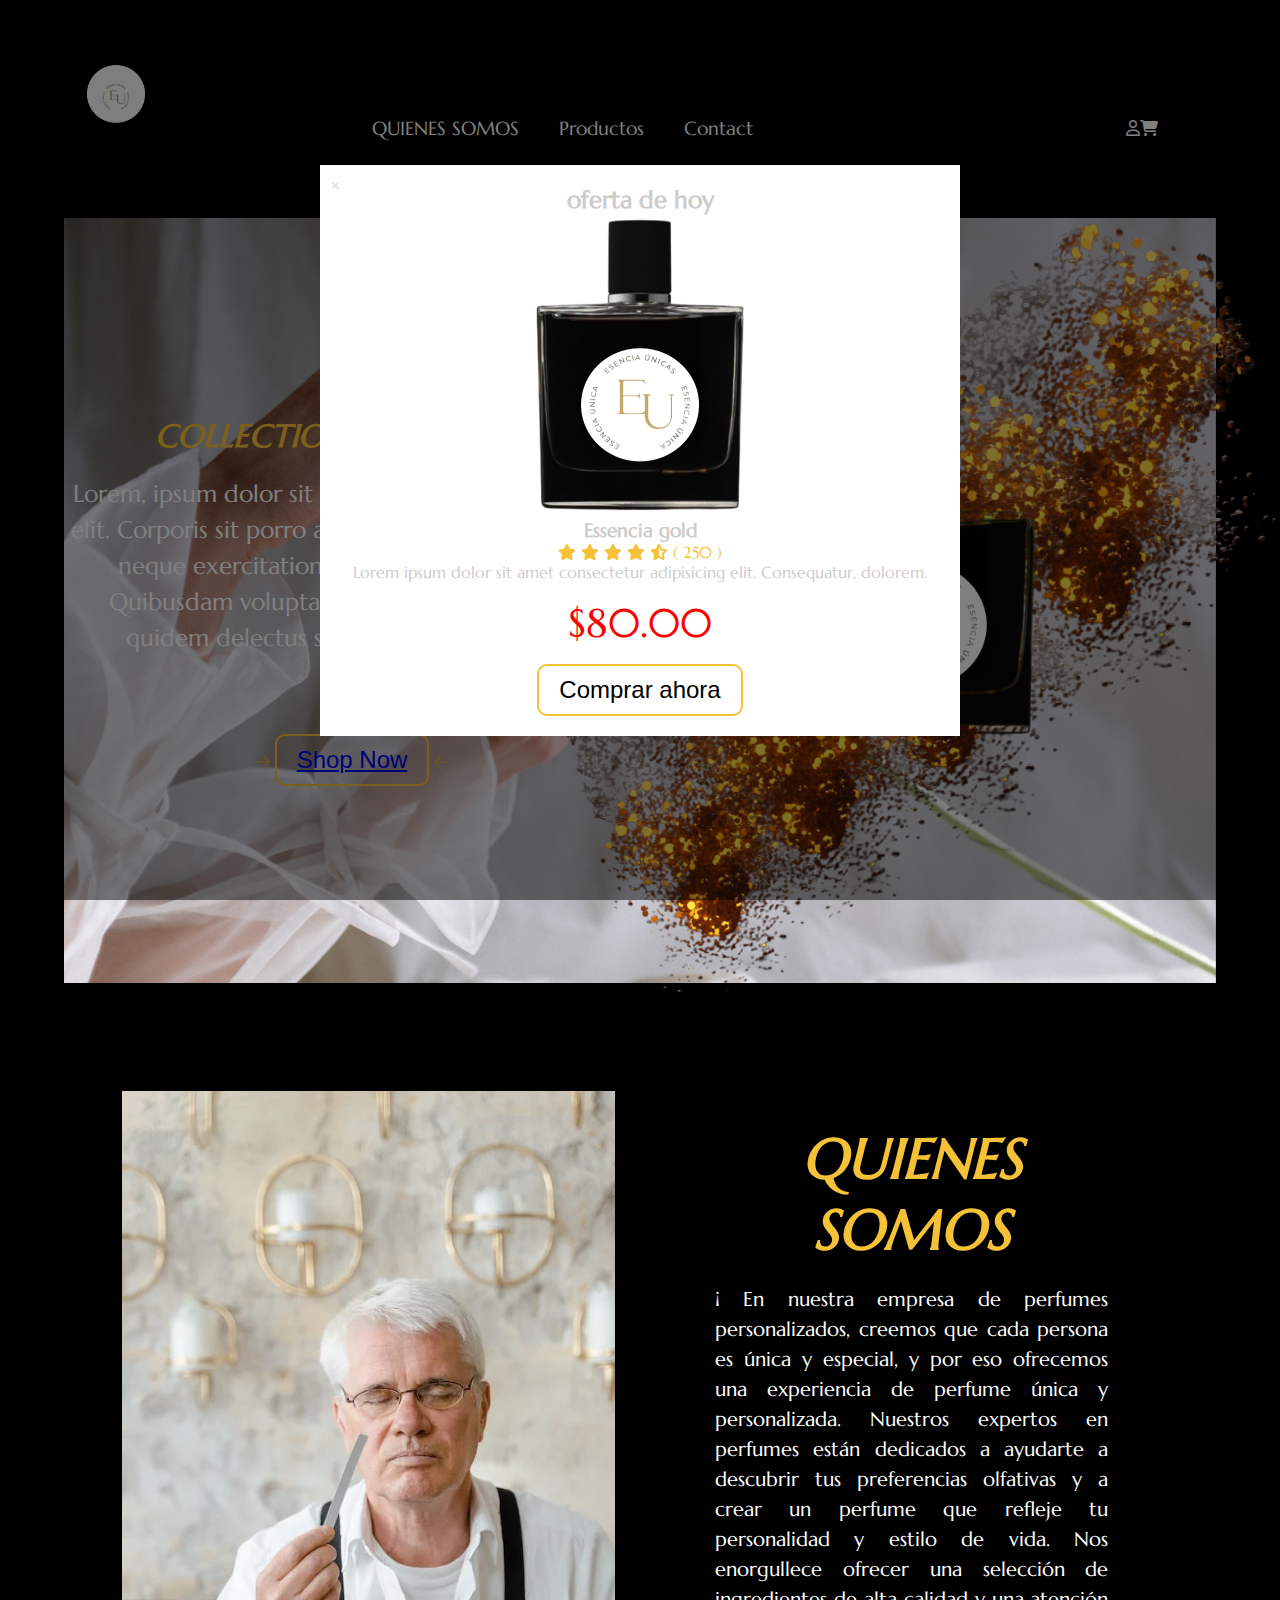
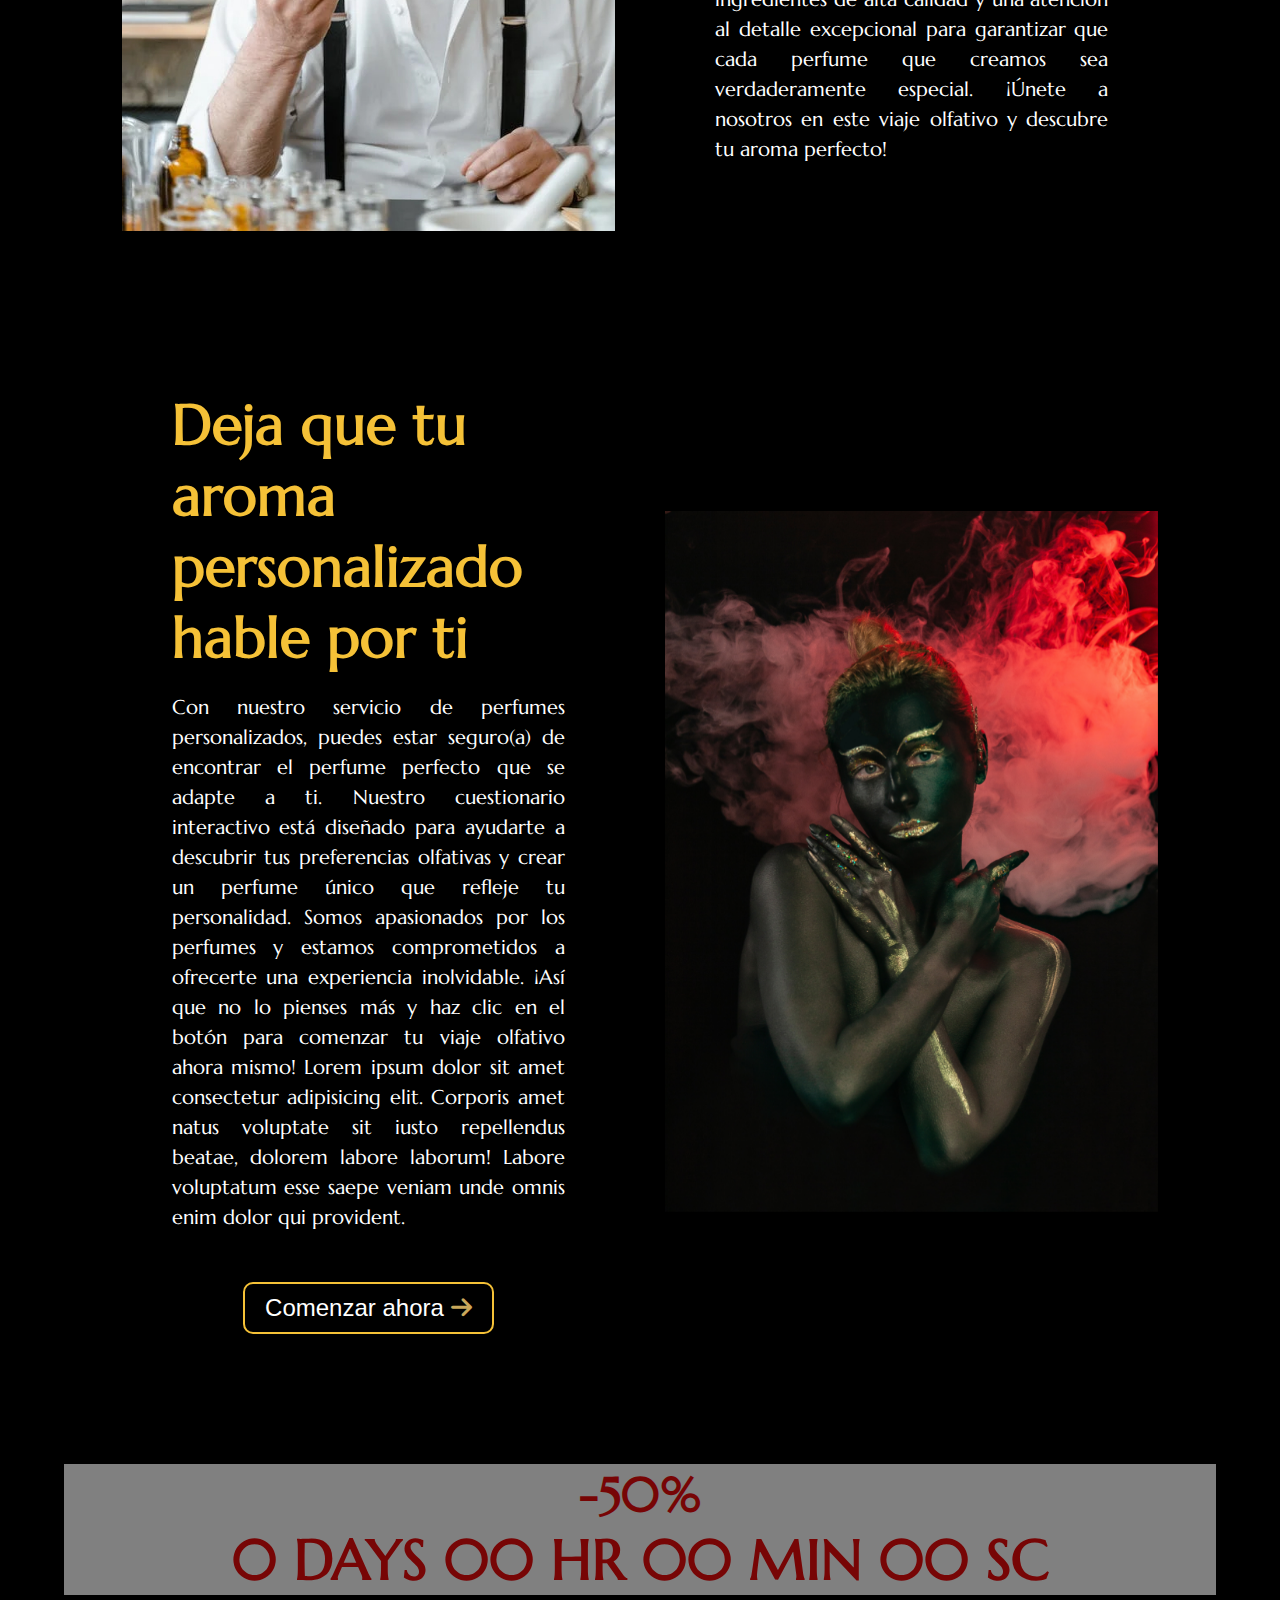
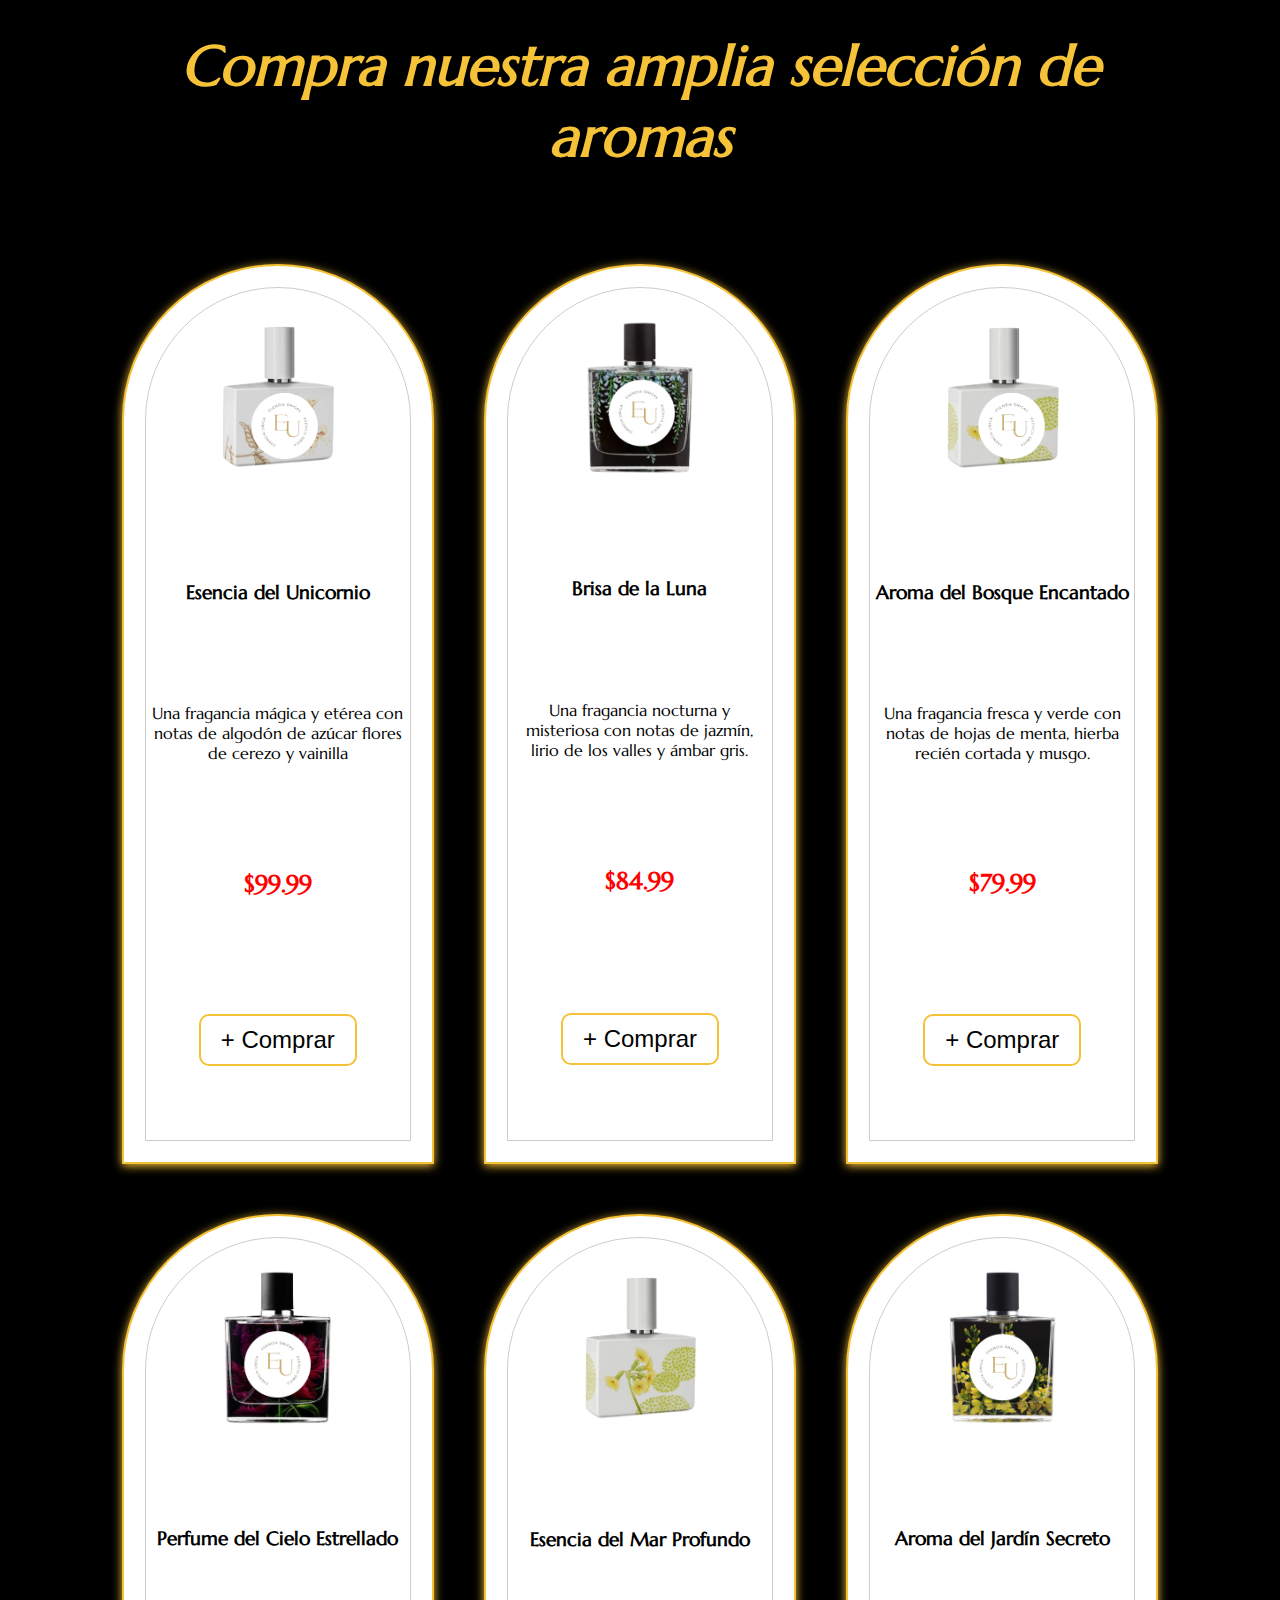
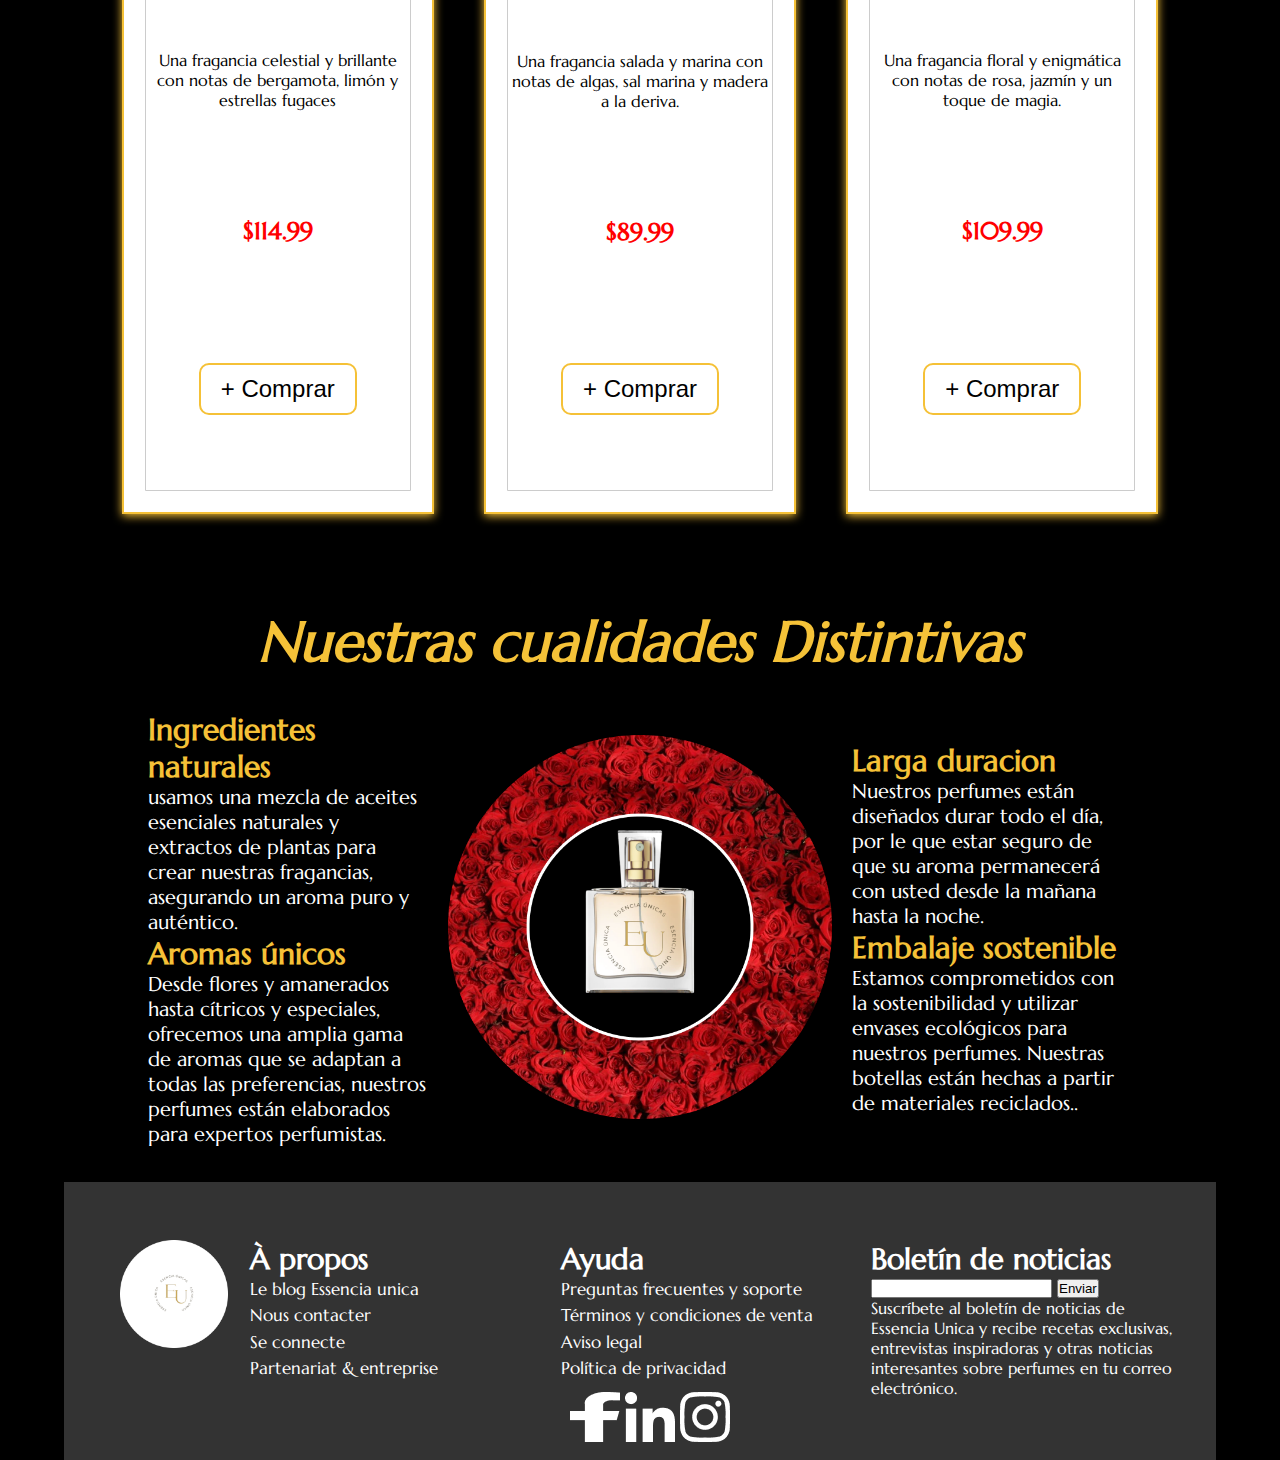
<file: index.html>
<!DOCTYPE html>
<html lang="es">

<head>
  <meta charset="utf-8" />
  <meta name="viewport" content="width=device-width, initial-scale=1.0">
  <meta name="description"
    content="Descubre nuestros perfumes personalizados únicos, creados especialmente para ti. Elige entre una amplia selección de ingredientes y crea tu perfume perfecto.">
  <meta name="keywords"
    content="perfumes personalizados, perfumes a medida, perfumes únicos, ingredientes de perfume, creación de perfume">
  <meta name="author" content="Yousra rhazouali" />
  <meta name="copyright" content="2023 - Essencia unica">
  <link rel="stylesheet" href="css/main.css" />
  <link rel="stylesheet" href="https://cdnjs.cloudflare.com/ajax/libs/font-awesome/6.4.0/css/all.min.css" />
  <title>Essencia unica</title>
</head>

<body>
  <div class="contenedor">
      <header class="bg-header">
            <section class="navegador">
                <div class="logo">
                  <img src="imagenes/logonov.png" alt="Logo" class="brand" />
                </div>
              
                <a href="" id="abrir" class="abrir-menu"><i class="fa-solid fa-bars" style="color: #ffffff;"></i></a> 
              
                <div class="menu" id="menu">
                    <button id="cerrar" class="cerrar-menu" >&times;</button>
                    <ul class="nav-link">
                      <li><a href="#section-two">QUIENES SOMOS</a></li>
                      <li><a href="#productos">Productos</a></li>
                      <li><a href="#btn-newsletter">Contact</a></li>
                    </ul>
                   
                </div>

                <div class="user-carito">
                  <a href="/html/login.html"><i class="fa-regular fa-user" style="color: #ffffff;"></i></a>
                  <a href="#"><i class="fa fa-shopping-cart" style="color: #ffffff;"></i></a>  
                </div>
              
            </section>
        
      </header>


        <div class="container">
          <div class="modal-container">
            <div class="modal">
              <h2>oferta de hoy</h2>
              <span class="close-modal">&times;</span>
                <img src="imagenes/imgmodal.png" alt="oferta de hoy" id="imgmodal">
                  <h3>Essencia gold</h3>
                  <div class="stars">
                      <i class="fas fa-star"></i>
                      <i class="fas fa-star"></i>
                      <i class="fas fa-star"></i>
                  <i class="fas fa-star"></i>
                      <i class="fas fa-star-half-alt"></i>
                      <span>( 250 )</span>
                  </div>
                  <p>Lorem ipsum dolor sit amet consectetur adipisicing elit. Consequatur, dolorem.</p>
                  <div class="price">$80.00</div>
                  <div class="buttons">
                    <button class="btn btn-modal">Comprar ahora</button>
                    
                  </div>
            </div>
          </div>
          <div class="hero">
            <article class="bg-title">
              <h1>COLLECTION SUMER 2023</h1>
              <p>Lorem, ipsum dolor sit amet consectetur adipisicing elit. Corporis sit porro accusantium non quasi magni
                neque exercitationem consequuntur ad ex! Quibusdam voluptate minima expedita dolor quidem delectus sint,
                inventore distinctio.</p>
              <div class="btnshop">
                <i class="fa-solid fa-arrow-right" style="color: #c9a85b"></i>
                <button class="btn btn-shop"><a href="https://www.perfumesclub.fr/fr/parfum/f/" target="_blank">Shop Now</a></button>
                <i class="fa-solid fa-arrow-left" style="color: #c9a85b"></i>
            </div>
            </article>

            <figure class="container-img">
              <img src="/imagenes/imgprincipalee.png" alt="imageprincipale"  id="imgprincipale">
            </figure>

          </div>
        
          <section class="section-two" id="section-two">
            <div class="section-two-content">
              <img src="imagenes/sectionabout.jpg" alt="Image de la section deux" id="img-sec2" />
              <div class="section-two-text">
                <h2 class="title sec-primero">QUIENES SOMOS</h2>
                <p>¡ En nuestra empresa de perfumes personalizados, creemos que cada persona es única y especial, y por eso
                  ofrecemos una experiencia de perfume única y personalizada. Nuestros expertos en perfumes están dedicados a
                  ayudarte a descubrir tus preferencias olfativas y a crear un perfume que refleje tu personalidad y estilo de
                  vida. Nos enorgullece ofrecer una selección de ingredientes de alta calidad y una atención al detalle
                  excepcional para garantizar que cada perfume que creamos sea verdaderamente especial. ¡Únete a nosotros en
                  este viaje olfativo y descubre tu aroma perfecto!</p>
              </div>
            </div>
          </section>
          <section class="section-three">
            <div class="section-three-content">
              <div class="section-three-text">
                <h2>Deja que tu aroma personalizado hable por ti</h2>
                <p>Con nuestro servicio de perfumes personalizados, puedes estar seguro(a) de encontrar el perfume perfecto que
                  se adapte a ti. Nuestro cuestionario interactivo está diseñado para ayudarte a descubrir tus preferencias
                  olfativas y crear un perfume único que refleje tu personalidad. Somos apasionados por los perfumes y estamos
                  comprometidos a ofrecerte una experiencia inolvidable. ¡Así que no lo pienses más y haz clic en el botón para
                  comenzar tu viaje olfativo ahora mismo! Lorem ipsum dolor sit amet consectetur adipisicing elit. Corporis amet
                  natus voluptate sit iusto repellendus beatae, dolorem labore laborum! Labore voluptatum esse saepe veniam unde
                  omnis enim dolor qui provident.</p>

                <button class="btn btn-probar"> Comenzar ahora <i class="fa-solid fa-arrow-right"
                    style="color: #c9a85b"></i></button>
              </div>
              <figure class="container-three-photos">
                <img src="imagenes/imgsec3.png" alt="" id="img-sec3">

              </figure>
            </div>
          </section>

          <div class="hero-contador">
            <article class="barra-descuento">
              <h2>-50%</h2>
              <span class="contador">0 DAYS 00 HR 00 MIN 00 SC</span>
            </article>
          </div>
        
          <section class="productos" id="productos">
            <h2 class="title title-productos">Compra nuestra amplia selección de aromas</h2>
            <div class="products-section"></div>
          </section>
          <section class="cualidades">
            <h2 class="title title-cualidades">Nuestras cualidades Distintivas</h2>
            <div class="contenedor-cualidades">
              <div class="cont-left">
                <article class="cualidade-content">
                  <h2 class="small-title">Ingredientes naturales</h2>
                  <p>usamos una mezcla de aceites esenciales naturales y extractos de plantas para crear nuestras fragancias,
                    asegurando un aroma puro y auténtico.</p>
                </article>
                <article class="cualidade-content">
                  <h2 class="small-title">Aromas únicos</h2>
                  <p>Desde flores y amanerados hasta cítricos y especiales, ofrecemos una amplia gama de aromas que se adaptan a
                    todas las preferencias, nuestros perfumes están elaborados para expertos perfumistas.</p>
                </article>

              </div>
              <div class="cont-medio">
                <figure>
                  <img src="imagenes/imgcualidades.png" alt="imagencualidades"  id="imgcualidades">

                </figure>
              </div>
              <div class="cont-right">
                <article class="cualidade-content">
                  <h2 class="small-title">Larga duracion</h2>
                  <p>Nuestros perfumes están diseñados durar todo el día, por le que estar seguro de que su aroma permanecerá
                    con usted desde la mañana hasta la noche.</p>
                </article>
                <article class="cualidade-content">
                  <h2 class="small-title">Embalaje sostenible </h2>
                  <p>Estamos comprometidos con la sostenibilidad y utilizar envases ecológicos para nuestros perfumes. Nuestras
                    botellas están hechas a partir de materiales reciclados..</p>
                </article>
              </div>
            </div>
          </section>
        </div>
        
      
        <footer class="pei-pagina">
          <img id="logo" src="imagenes/logonav.png" alt="Logo de la página">
          <section class="pei-paginaLeft">
            <h2 class="pei-paginaTitulo">À propos</h2>
            <p><a href="">Le blog Essencia unica</a></p>
            <p><a href="">Nous contacter</a></p>
            <p><a href=""> Se connecte </a></p>
            <p><a href="">Partenariat & entreprise</a></p>


          </section>
          <section class="pei-paginaMedio">
            <h2 class="pei-paginaTitulo">Ayuda</h2>
            <p><a href="">Preguntas frecuentes y soporte</a></p>
            <p><a href="">Términos y condiciones de venta</a></p>
            <p><a href="">Aviso legal</a></p>
            <p><a href="">Política de privacidad</a></p>

            <div class="red-social">
              <a href="https://www.facebook.com/centreesteticaessenciaunica/"><img src="imagenes/face.png" alt="imgface"></a>
              <a href=""><img src="imagenes/linkedin.png" alt="imglinkedin"></a>
              <a href="https://www.instagram.com/essenciaunica.eu/"><img src="imagenes/inst.png" alt="imginstagram"></a>
            </div>
          </section>

          <section class="pei-paginaRight">
            <h2 class="pei-paginaTitulo">Boletín de noticias</h2>
            <input type="text">
            <button id="btn-newsletter">Enviar</button>
            <p>Suscríbete al boletín de noticias de Essencia Unica y recibe recetas exclusivas, entrevistas inspiradoras y
              otras noticias interesantes sobre perfumes en tu correo electrónico.</p>
          </section>
        </footer>
        
  </div>
   
  <script src="/js/main.js"></script>
  <script src="/js/responsive.js"></script>
</body>

</html>
</file>
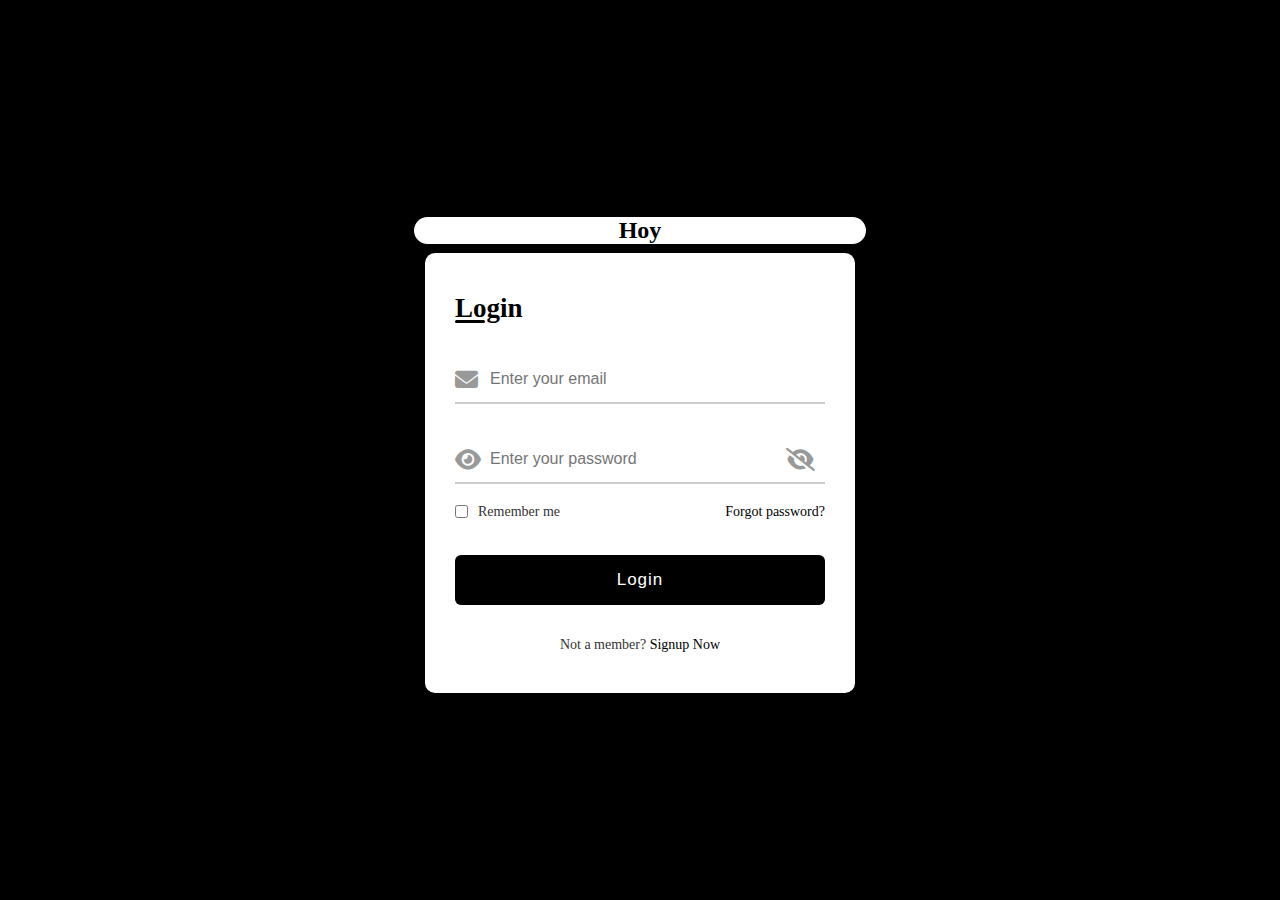
<file: html/login.html>
<!DOCTYPE html>
<html lang="es">

<head>
  <meta charset="UTF-8" />
  <meta name="viewport" content="width=device-width, initial-scale=1.0" />
  <link rel="stylesheet" href="/css/login.css">
  <link rel="stylesheet" href="https://cdnjs.cloudflare.com/ajax/libs/font-awesome/6.4.0/css/all.min.css" />
  <title>login and regastration Form </title>
</head>
<body>
    <div class="contenedor">
        <header>
            <div id="date">Hoy </div>
        </header>
    <div class="container">
        <div class="forms">
            <div class="form login">
                <span class="title">Login</span>
                <form action="#">
                    <div class="input-field">
                        <input type="text" class="correo" placeholder="Enter your email" required >
                        <i class="fas fa-envelope"></i>
                    </div>
                    <div class="input-field">
                        <input type="password" class="password" placeholder="Enter your password" required>
                        <i class="fas fa-eye"></i>
                        <i class="fas fa-eye-slash showHidePw"></i>
                    </div>
                    <div class="checkbox-text">
                        <div class="checkbox-content">
                            <input type="checkbox" id="logCheck">
                            <label for="logCheck" class="text">Remember me</label>
                        </div>
                        
                        <a href="#" class="text">Forgot password?</a>
                    </div>
                    <div class="input-field button">
                        <input type="button" value="Login" class="login-btn">
                    </div>
                </form>
                <div class="login-signup">
                    <span class="text">Not a member?
                        <a href="#" class="text signup-link">Signup Now</a>
                    </span>
                </div>
            </div>
            <!-- Registration Form -->
            <div class="form signup">
                <span class="title">Registration</span>
                <form action="#">
                    <div class="input-field">
                        <input type="text" class="nombre" placeholder="Enter your name" required>
                        <i class="fas fa-user-tag"></i>
                    </div>
                    <div class="input-field">
                        <input type="text" class="correo" placeholder="Enter your email" required>
                        <i class="fas fa-envelope"></i>
                    </div>
                    <div class="input-field">
                        <input type="password" class="password" placeholder="Create a password" required>
                        <i class="fas fa-lock"></i>
                    </div>
                    <div class="input-field">
                        <input type="password" class="password" placeholder="Confirm a password" required>
                        <i class="fas fa-lock"></i>
                        <i class="fas fa-eye-slash showHidePw"></i>
                    </div>
                    <div class="checkbox-text">
                        <div class="checkbox-content">
                            <input type="checkbox" id="termCon">
                            <label for="termCon" class="text">I accepted all terms and conditions</label>
                        </div>
                    </div>
                    <div class="input-field button">
                        <input type="button" value="Signup" class="signup-btn">
                    </div>
                </form>
                <div class="login-signup">
                    <span class="text">Already a member?
                        <a href="#" class="text login-link">Login Now</a>
                    </span>
                </div>
            </div>
        </div>
    </div>

</div>
    <script src="/js/login.js"></script>
</body>
</html>
</file>
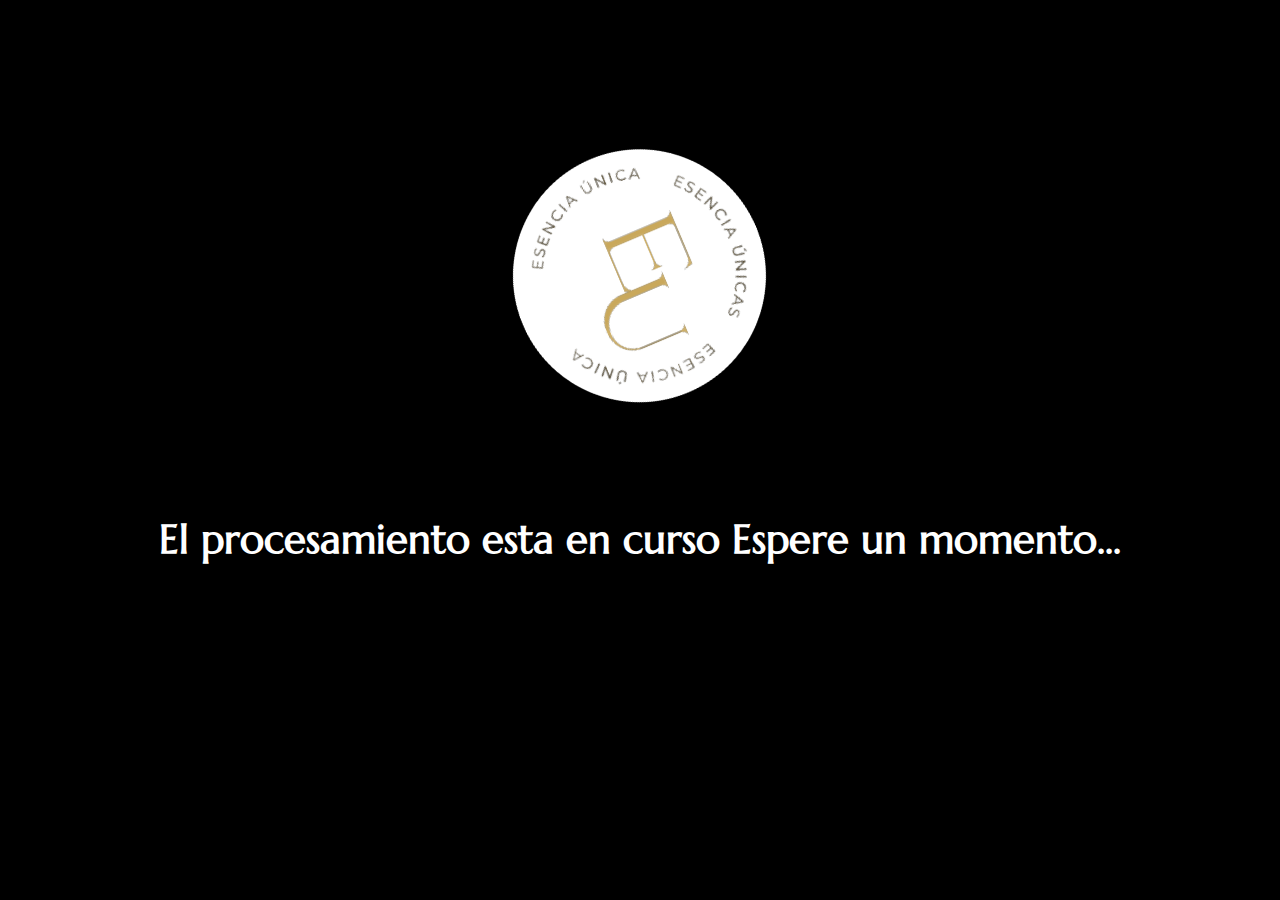
<file: html/formulario/traitemetform.html>
<!DOCTYPE html>
<html lang="en">
<head>
    <meta charset="UTF-8">
    <meta name="viewport" content="width=device-width, initial-scale=1.0">
    <link rel="stylesheet" href="/css/main.css">
    <title>Document</title>
</head>
<body>
    <div class="contenedor">
        <div class="content-traitementform">
            <div class="title-content">
                <figure>
                    <img src="/imagenes/brand.png" alt="" srcset="" id="brand">
                </figure>

                <h1 class="title-form">El procesamiento esta en curso Espere un momento...</h1>
            </div>
        </div>
        
    </div>
    <script src="/js/traitementform.js"></script>
  
</body>
</html>
</file>
<file: css/main.css>
@import url('https://fonts.googleapis.com/css2?family=Inter:wght@100;400;600;700&family=Marcellus&family=Prata&display=swap');
/*esstilos general*/

*{
    margin: 0;
    padding: 0;
    box-sizing: border-box;
}

body{
    background-color:black;
    font-family: 'Marcellus', serif,Arial;
    margin: auto;
}

.contenedor{
  max-width: min(90%, 1600px);
  margin: auto;
  background: black;
  color: #ccc;
  margin-top: 3%;
}

/*fin esstilos general*/

/* nav */

.bg-header{
  max-width: min(100%, 1600px);
  height: 20vh;
  position: relative;
  top: 0;
  left: 0;

}

.container{
  max-width: min(100%, 1600px);
    
}

.navegador{
  max-width: min(100%, 1600px);
  height: 20vh;
  display: flex;
  flex-flow: row;
  justify-content: space-around;
  align-items: center;
  gap: 5px;
  color: #fff;
  
}

.logo img{
  width: 5%;
  position: absolute;
  top: 15%;
  left: 2%;
}

.menu{
  max-width: min(70%, 1600px);
  display: flex;
  position: absolute;
  left: 25%;
 
}
.abrir-menu,
.cerrar-menu{
    display: none;
  }

.nav-link{
  max-width: min(100%, 1600px);
  display: flex;
  justify-content:space-between;
  list-style: none;
  margin: 0;
  padding: 0;
  align-items:center;
  
}
.nav-link a{
  display: block;
  max-width: min(100%, 1600px);
   font-size: clamp(0.7em, 1.5vw, 1.5em); 
   margin:0 20px;
   text-decoration: none;
   color: #fff;
   
}
.nav-link a:hover{
  border:2px solid #C9A85B;
  padding:5px;
  border-radius: 15px;
}
 
.user-carito{
  display: flex;
  flex-flow: row;
  position: absolute;
  right: 5%;
 
}


/*fin navegador*/


/*1.modal desceunto*/
.modal-container {
  display: flex;
  justify-content: center;
  align-items: center;
  position: fixed;
  top: 0;
  left: 0;
  width: 100%;
  height: 100%;
  background-color: rgba(0, 0, 0, 0.5);
  
}

.modal {
  position: relative;
  background-color: #fff;
  padding: 20px;
  max-width: max(50vw, 20rem);
  text-align: center;
}

.close-modal {
  position: absolute;
  top: 10px;
  left: 10px;
  cursor: pointer;
}
#imgmodal{
  max-width: clamp(200px, 50%, 300px);
  }

.price{
  padding:1rem 0;
  font-size: clamp(1.5rem, 4vw, 2.5rem);
  color: red;
}
.stars{
  color: #f5c137;
}
/*fin modal descuento*/
/*section hero*/

.hero {
   
  background-image: url(/imagenes/soiimg\ 1.png);
  background-repeat: no-repeat;
  background-size: cover;
  display: flex;
  flex-flow: row;
  justify-content: center;
  text-align: center;
  align-items: center;
  height: 85vh;
}

.bg-title{
  width: 50%;
  justify-content: center;
  align-items: center;
 
}
 .container-img{
  
 
  display: flex;
  justify-content: center;
  align-items: center;
  width: 50%;
  
 }
 #imgprincipale{
  height: 90vh;
 }
 .btn {
   
  background-color: transparent;
  border: 2px solid  #f5c137 ;
  padding: 10px 20px;
  border-radius: 10px;
  font-size: clamp(1rem, 1.5rem, 2rem);
  cursor: pointer;
     
}
 
 .bg-title h1{
        
  color:#F5C137 ;
  font-size: clamp(0.7em, 4vw, 2em);
  font-weight: bold;
  margin-bottom: 20px;
  font-style: italic;  
}
  .bg-title p{
     
  color: #fff;
  font-size: clamp(0.7em, 4vw, 1.5rem);
  line-height: 1.5;
  margin-bottom: 30px;
}
  .btn-shop{
  margin-top: 3rem;
  color: #fff;
}
  /*section 2*/
  .section-two,
  .section-three {
  padding: 50px 0;
}
  
  .section-two-content,
  .section-three-content {
    
  display: grid;
  grid-template-columns: repeat(2, 1fr);
  grid-template-rows: auto;
  grid-gap: 50px;
  justify-content: center;
  align-items: center;
  margin-inline: 5%;
  padding-block-start: 5%;
}
  .section-two img,
  .section-three img {
    max-width: 100%;
    display: block;
    margin: 0 auto;
    
  }
  .container-three-photos{
    position: relative;
    
  }
  #imgperfum{
    position: absolute;
    width: 50%;
    left:25%;
    bottom: 0%;
  }
     
 
  
  .section-two-text h2,
  .section-three-text h2 {
    font-size: clamp(2rem, 3.5rem, 4rem);
    margin-bottom: 20px;
    color: #F5C137;
    padding-inline: 50px;
    
  }
  
  .section-two-text p,
  .section-three-text p {
    /* font-size: (1rem, 1.5rem, 2rem); */
    font-size: clamp(20px, 1rem, 2rem);
    line-height: 1.5;
    color: #fff;
    text-align: justify;
    padding-inline: 50px;
    margin-bottom: 10%;
    
  }
  .btn-probar{
    color: #fff;
    display: block;
    margin: 0 auto;

  }

  /* Estilos del descuento */
.barra-descuento{
  margin-block-start: 5rem;
  background-color:  #fff;
  text-align: center;
  opacity: 0.5;
 

}

.barra-descuento h2{
  font-size: clamp(1.5rem, 3rem, 4rem);
  color: rgb(238, 11, 11);
}

.barra-descuento span {
  font-size: clamp(2rem, 3.5rem, 4rem);
  color:rgb(238, 11, 11);
  font-weight: bold;
}
 /*section productos*/

 .products-section {

  display: grid;
  grid-template-columns: repeat(3, 1fr);
  grid-gap: 50px;
  padding: 5%;
  
  
}

.product {
  
  display: grid;
  place-items : center ;
  border: 2px solid rgb(245, 193, 55) ;
  padding-top: 3%;
  padding-inline: 8%;
  box-shadow: 0px 2px 10px rgb(245, 193, 55) ;
  text-align: center;
  height: 100vh;
  outline: .1rem solid #ccc;
  outline-offset: -1.5rem;
  border-top-left-radius: 300px;
  border-top-right-radius: 300px;
  
  
}
.product:hover{
  outline: .2rem solid #f61515;
  outline-offset: 0;
}

.product h3 {
  font-size: clamp(1.2rem, 1rem, 1.5rem);
  margin: 10px 0;
}

.product p.price {
  font-size: clamp(1rem, 1.5rem, 2rem);
  font-weight: bold;
  margin-bottom: 10px;
}
/*productos*/
.title{
  font-size: clamp(2rem, 3.5rem, 4rem);
   font-style: italic;
   text-align: center; 
   margin:3%;
  color:  hsl(44, 90%, 59%) ;
}
/*cualidades*/
.contenedor-cualidades{
  max-width: 80vw;
  margin: auto;
  display: flex;
  flex-flow: row;
  justify-content: center;
  align-items: center;
  margin-block: 3%;
  
}
.cont-left{
  max-width: 25vw;
  padding-inline: 2%;
}
.cont-right{
  max-width: 25vw;
  padding-inline: 2%;
}
#imgcualidades{
  max-width: 24em;
}
  
.small-title{
  color:  #f5c137 ;
  font-size: clamp(30px, 1rem, 2rem);
}
.cualidade-content p{
  font-size: clamp(20px, 1rem, 2rem);
 color: #fff;
}
/*footer*/
.pei-pagina{
  display: flex;
  justify-content: center;
  align-items:flex-start ;
  background-color: #333;
  padding-inline: 3%;
  padding-top: 5%;
  color: white;
}
.pei-pagina a{
  text-decoration: none;
  color: white;
  line-height: 1.6;
  font-size: 1.3vw;
}
.pei-paginaTitulo{
  font-size: 2.3vw;
  
}
.pei-paginaLeft{
  width: 30%;
     
}
.pei-paginaMedio{
  width: 30%;
  
}
.pei-paginaRight{
  width: 30%;
   
}
.red-social{
  
  width: 80%;
 padding: 3%;
}
#logo{
  width: 10%;
  margin-inline: 2%;
}
#img-newseletter{
  width: 80%;
}
/* pagina taitementform */
.content-traitementform{
  display: flex;
  justify-content: center;
  align-items: center;
  height: 100%;
  /* width:85%;
  height:auto; */
  
}
.title-content{
  display: flex;
  flex-flow: column;
  justify-content: center;
  align-items: center;
  height: 100%;
  
}
#brand{
  
  width: 45%;
  display: block;
  margin: auto;
}
.title-form{
  font-size: 40px;
  text-align:center ;
  color: #fff;
}
/* fin pagina taitementform */


/****** Estilos para dispositivos móviles ********/
@media only screen and (max-width: 767px) {
  /* Ajustes de tamaño y posición de elementos */
 
  .modal {
    
    border: 2px solid red;
    max-width: 50%;
    padding: 10px;

    
   }
    
    #imgmodal{
    max-width: 80%;
    margin: 0 auto;
    }
    
    .price{
    font-size: clamp(1rem, 3vw, 1.5rem);
    padding: 0.5rem 0;
    }
    
    .close-modal {
    top: 5px;
    right: 5px;
    font-size: clamp(1rem, 3vw, 1.5rem);
    }
    
.abrir-menu,
.cerrar-menu{
  display: block;
  position: absolute;
  left: 45%;
  
}
  
.menu{
  position: absolute;
  flex-direction: column;
  align-items: end;
  top: 10%;
  right: 0;
  bottom: 0;
  padding: 3rem;
  background-color: black;
  height: 50%;
  opacity: 0;
  visibility: hidden;
}
  .menu.visible{
  opacity: 1;
  visibility: visible;
}
 .brand {
  width: 20%;
  margin-bottom: 10px;
}
 .nav-link {
  
  flex-direction: column;
  align-items: end;
  gap: 1.5rem;
  margin-left: 0;
  margin-bottom: 10px;
}
 
 .hero {
  
  background-image: none;
  display: flex;
  flex-flow: column;
  flex-direction: column-reverse;
  justify-content: center;
  text-align: center;
  align-items: center;
  height: 150vh;
}
 .bg-title {
  display: flex;
  flex-flow: column;
  height: 100vh;
  text-align: center;
}

  #imgprincipale {
    height: 70vh;
}

.section-two,
.section-three {
padding: 30px 0;
}

.section-two-content,
.section-three-content {
display: flex;
flex-direction: column;
margin-inline: 0;
padding-block-start: 0;
}

.section-two img,
.section-three img {
max-width: 100%;
display: block;
margin: 0 auto;
margin-bottom: 20px;
}

.section-two-text h2,
.section-three-text h2 {
font-size: clamp(1.5rem, 3vw, 2.5rem);
margin-bottom: 10px;
padding-inline: 20px;
text-align: center;
}

.section-two-text p,
.section-three-text p {
font-size: clamp(16px, 3vw, 20px);
line-height: 1.5;
color: #fff;
text-align: justify;
padding-inline: 20px;
margin-bottom: 10%;
}

.btn-probar{
color: #fff;
display: block;
margin: 0 auto;
margin-top: 20px;
}

 
.products-section{
    display: flex;
    flex-direction: column;
}
 .product {
  height: 80vh;
}
 .contenedor-cualidades {
    flex-direction: column;
    align-items: center;
}
 .cont-left,
 .cont-right {
    max-width: 100vw;
    display: flex;
   flex-flow: column;
    justify-content: center;
    padding: 20px;
}
 .pei-pagina {
    flex-direction: column;
    align-items: center;
    
}
 .pei-paginaLeft,
 .pei-paginaMedio,
 .pei-paginaRight {
   
    width: 80vw;
    margin-bottom: 10px;

  }
 .red-social {
    width: 100vw;
    padding: 20px;
  }
}
 @media only screen and (max-width: 768px) {
  /* nav */
  
   .modal {
    max-width: 50%;
    
    }
  
   
    .abrir-menu,
    .cerrar-menu{
      display: block;
      
    }
    
    .menu{
      
      position: absolute;
      flex-direction: column;
      align-items: end;
      top: 10%;
      right: 0;
      bottom: 0;
      padding: 3rem;
      background-color: black;
      height: 50%;
      opacity: 0;
      visibility: hidden;
    }
    .menu.visible{
      opacity: 1;
      visibility: visible;
    }
  }
</file>
<file: css/login.css>
@import url('https://fonts.googleapis.com/css2?family=Inter:wght@100;400;600;700&family=Marcellus&family=Prata&display=swap');

*{
    margin: 0;
    padding: 0;
    box-sizing: border-box;
    
}

body{
    height: 100vh;
    display: flex;
    align-items: center;
    justify-content: center;
    background-color: black;
}
.contenedor{
    max-width: min(90%, 1600px);
    margin: auto;
    
}

.container{
    
    position: relative;
    max-width: 430px;
    width: 100%;
    background: #fff;
    border-radius: 10px;
    box-shadow: 0 5px 10px rgba(0, 0, 0, 0.1);
    overflow: hidden;
    margin: 0 20px;
}
#date {
    
    font-size: 24px;
    font-weight: bold;
    background-color: #fff;
    text-align: center;
    border-radius: 20px;
    margin: 2%;
  }

.container .forms{
    display: flex;
    align-items: center;
    height: 440px;
    width: 200%;
    transition: height 0.2s ease;
}


.container .form{
    width: 50%;
    padding: 30px;
    background-color: #fff;
    transition: margin-left 0.18s ease;
}

.container.active .login{
    margin-left: -50%;
    opacity: 0;
    transition: margin-left 0.18s ease, opacity 0.15s ease;
}

.container .signup{
    opacity: 0;
    transition: opacity 0.09s ease;
}
.container.active .signup{
    opacity: 1;
    transition: opacity 0.2s ease;
}

.container.active .forms{
    height: 600px;
}
.container .form .title{
    position: relative;
    font-size: 27px;
    font-weight: 600;
}

.form .title::before{
    content: '';
    position: absolute;
    left: 0;
    bottom: 0;
    height: 3px;
    width: 30px;
    background-color: black;
    border-radius: 25px;
}

.form .input-field{
    position: relative;
    height: 50px;
    width: 100%;
    margin-top: 30px;
}

.input-field input{
    position: absolute;
    height: 100%;
    width: 100%;
    padding: 0 35px;
    border: none;
    outline: none;
    font-size: 16px;
    border-bottom: 2px solid #ccc;
    border-top: 2px solid transparent;
    transition: all 0.2s ease;
}

.input-field input:is(:focus, :valid){
    border-bottom-color: black;
}

.input-field i{
    position: absolute;
    top: 50%;
    transform: translateY(-50%);
    color: #999;
    font-size: 23px;
    transition: all 0.2s ease;
}

.input-field input:is(:focus, :valid) ~ i{
    color: black;
}

.input-field i.icon{
    left: 0;
}
.input-field i.showHidePw{
    right: 0;
    cursor: pointer;
    padding: 10px;
}

.form .checkbox-text{
    display: flex;
    align-items: center;
    justify-content: space-between;
    margin-top: 20px;
}

.checkbox-text .checkbox-content{
    display: flex;
    align-items: center;
}

.checkbox-content input{
    margin-right: 10px;
    accent-color: black;
}

.form .text{
    color: #333;
    font-size: 14px;
}

.form a.text{
    color: black;
    text-decoration: none;
}
.form a:hover{
    text-decoration: underline;
}

.form .button{
    margin-top: 35px;
}

.form .button input{
    border: none;
    color: #fff;
    font-size: 17px;
    font-weight: 500;
    letter-spacing: 1px;
    border-radius: 6px;
    background-color: black;
    cursor: pointer;
    transition: all 0.3s ease;
}

.button input:hover{
    background-color: black;
}

.form .login-signup{
    margin-top: 30px;
    text-align: center;
}
</file>
